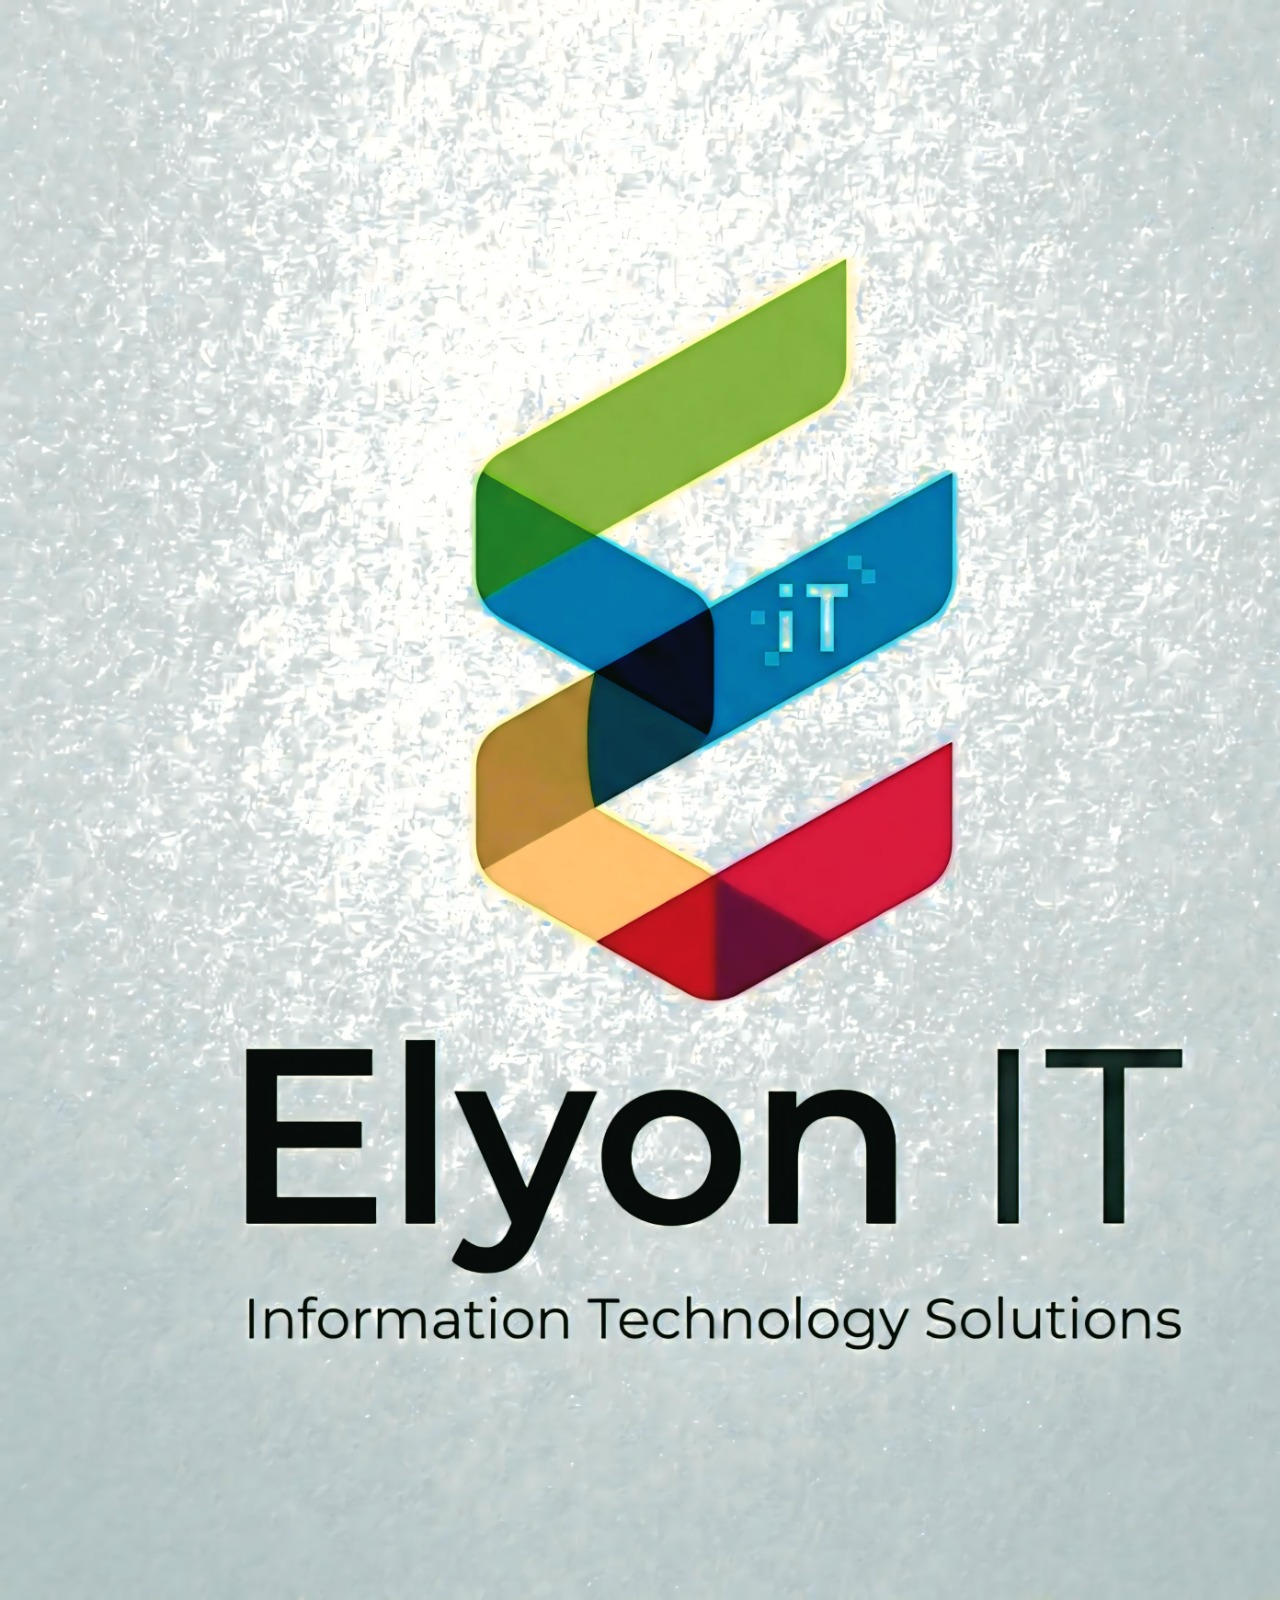
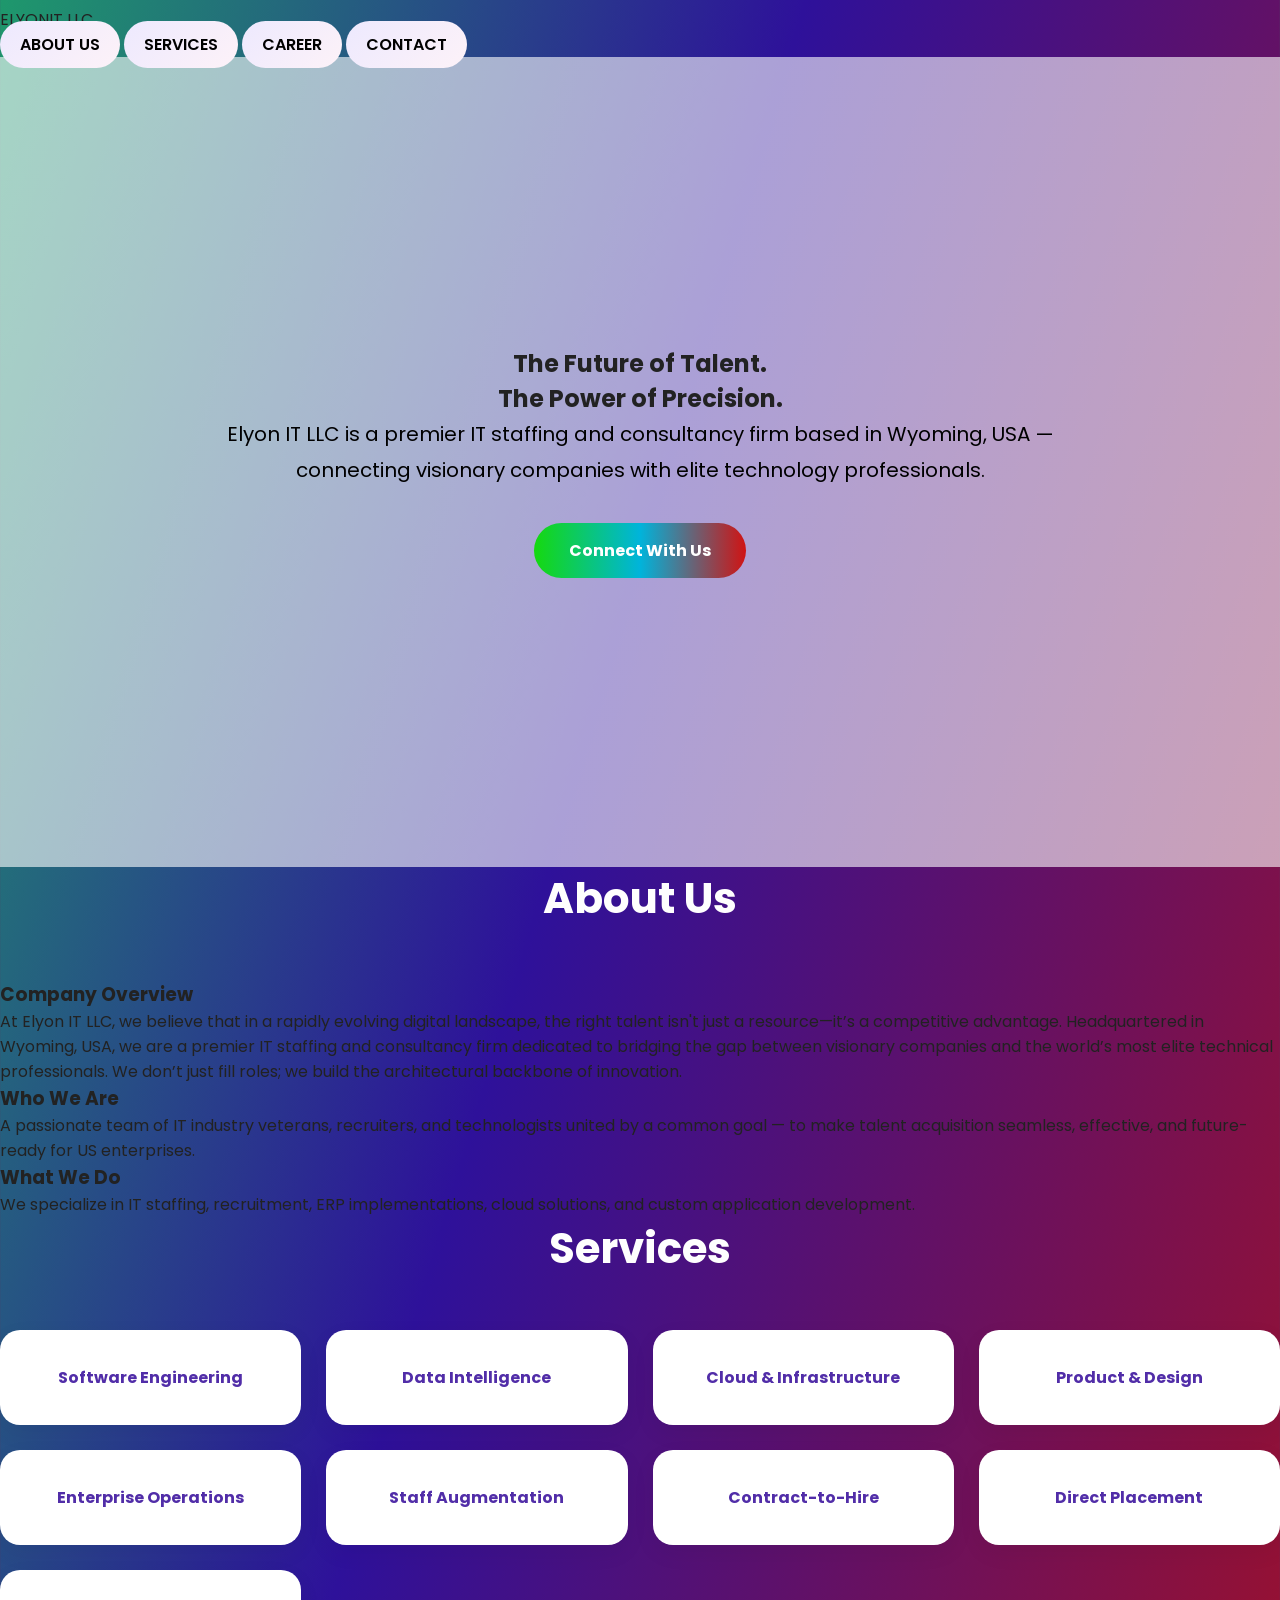
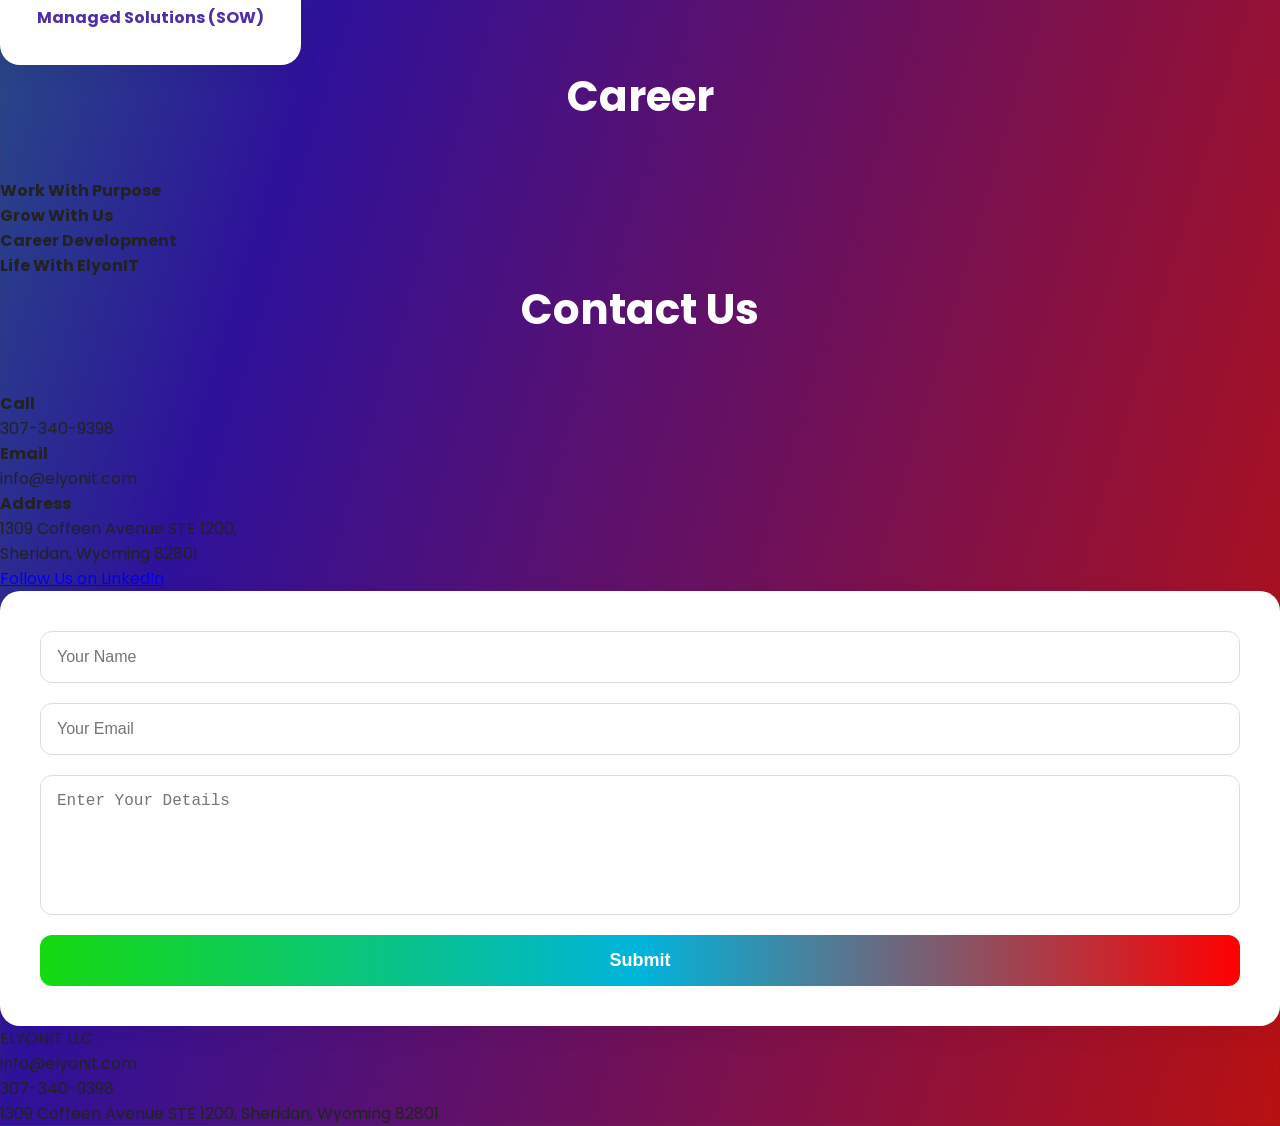
<file: main.html>
<!DOCTYPE html>
<html lang="en">
<head>
  <meta charset="UTF-8" />
  <meta name="viewport" content="width=device-width, initial-scale=1.0"/>
  <title>ELYONIT LLC</title>

  <link rel="stylesheet" href="style.css">

  <link href="https://fonts.googleapis.com/css2?family=Poppins:wght@300;400;500;600;700&display=swap" rel="stylesheet">
</head>

<body>

  <!-- HEADER -->
  <header>

    <div class="logo-container">
      <!-- Replace logo.png with your logo -->
      <img src="relangi.jpeg" alt="ELYONIT Logo">

      <div class="logo-text">
        ELYONIT LLC
      </div>
    </div>

    <nav>
      <a href="#about">ABOUT US</a>
      <a href="#services">SERVICES</a>
      <a href="#career">CAREER</a>
      <a href="#contact">CONTACT</a>
    </nav>

  </header>

  <!-- HERO SECTION -->
  <section class="hero">

    <div class="hero-content">

      <h1>
        The Future of Talent.<br>
        The Power of Precision.
      </h1>

      <p>
        Elyon IT LLC is a premier IT staffing and consultancy firm based in Wyoming, USA — connecting visionary companies with elite technology professionals.
      </p>

      <a href="#contact" class="hero-btn">
        Connect With Us
      </a>

    </div>

  </section>

  <!-- ABOUT -->
  <section id="about">

    <h2 class="section-title">About Us</h2>

    <div class="glass-card">

      <h3>Company Overview</h3>

      <p>
        At Elyon IT LLC, we believe that in a rapidly evolving digital landscape, the right talent isn't just a resource—it’s a competitive advantage.

        Headquartered in Wyoming, USA, we are a premier IT staffing and consultancy firm dedicated to bridging the gap between visionary companies and the world’s most elite technical professionals.

        We don’t just fill roles; we build the architectural backbone of innovation.
      </p>

    </div>

    <div class="glass-card">

      <h3>Who We Are</h3>

      <p>
        A passionate team of IT industry veterans, recruiters, and technologists united by a common goal — to make talent acquisition seamless, effective, and future-ready for US enterprises.
      </p>

    </div>

    <div class="glass-card">

      <h3>What We Do</h3>

      <p>
        We specialize in IT staffing, recruitment, ERP implementations, cloud solutions, and custom application development.
      </p>

    </div>

  </section>

  <!-- SERVICES -->
  <section id="services">

    <h2 class="section-title">Services</h2>

    <div class="services-grid">

      <div class="service-box">
        <h4>Software Engineering</h4>
      </div>

      <div class="service-box">
        <h4>Data Intelligence</h4>
      </div>

      <div class="service-box">
        <h4>Cloud & Infrastructure</h4>
      </div>

      <div class="service-box">
        <h4>Product & Design</h4>
      </div>

      <div class="service-box">
        <h4>Enterprise Operations</h4>
      </div>

      <div class="service-box">
        <h4>Staff Augmentation</h4>
      </div>

      <div class="service-box">
        <h4>Contract-to-Hire</h4>
      </div>

      <div class="service-box">
        <h4>Direct Placement</h4>
      </div>

      <div class="service-box">
        <h4>Managed Solutions (SOW)</h4>
      </div>

    </div>

  </section>

  <!-- CAREER -->
  <section id="career">

    <h2 class="section-title">Career</h2>

    <div class="career-grid">

      <div class="career-box">
        <h4>Work With Purpose</h4>
      </div>

      <div class="career-box">
        <h4>Grow With Us</h4>
      </div>

      <div class="career-box">
        <h4>Career Development</h4>
      </div>

      <div class="career-box">
        <h4>Life With ElyonIT</h4>
      </div>

    </div>

  </section>

  <!-- CONTACT -->
  <section id="contact">

    <h2 class="section-title">Contact Us</h2>

    <div class="contact-grid">

      <div class="contact-box">
        <h4>Call</h4>
        <p>307-340-9398</p>
      </div>

      <div class="contact-box">
        <h4>Email</h4>
        <p>info@elyonit.com</p>
      </div>

      <div class="contact-box">
        <h4>Address</h4>
        <p>
          1309 Coffeen Avenue STE 1200,<br>
          Sheridan, Wyoming 82801
        </p>
      </div>

    </div>

    <div class="linkedin-section">

      <a href="https://www.linkedin.com/company/elyon-it-llc/?lipi=urn%3Ali%3Apage%3Ad_flagship3_company%3B1V7KrajITfmYPexZ091YxA%3D%3D"
         target="_blank"
         class="linkedin-btn">
        Follow Us on LinkedIn
      </a>

    </div>

    <!-- FORM -->
    <div class="contact-form">

      <form>

        <input type="text" placeholder="Your Name">

        <input type="email" placeholder="Your Email">

        <textarea rows="5" placeholder="Enter Your Details"></textarea>

        <button type="submit">Submit</button>

      </form>

    </div>

  </section>

  <!-- FOOTER -->
  <footer>

    <div class="footer-logo">
      ELYONIT LLC
    </div>

    <p>info@elyonit.com</p>

    <p>307-340-9398</p>

    <p>
      1309 Coffeen Avenue STE 1200,
      Sheridan, Wyoming 82801
    </p>

  </footer>

</body>
</html>
</file>
<file: style.css>
/* style.css */

*{
  margin:0;
  padding:0;
  box-sizing:border-box;
}

body{
  font-family:'Poppins', sans-serif;
  background:linear-gradient(to bottom right,#15e751,#2e119a,#b81111);
  color:#222;
}

/* HEADER */

.header{
  width:100%;
  display:flex;
  justify-content:space-between;
  align-items:center;
  padding:18px 8%;
  background:rgba(255,255,255,0.7);
  backdrop-filter:blur(10px);
  position:sticky;
  top:0;
  z-index:1000;
  box-shadow:0 2px 15px rgba(0,0,0,0.08);
}

.logo-section{
  display:flex;
  align-items:center;
  gap:15px;
}

.logo{
  width:70px;
  height:70px;
  object-fit:contain;
}

.company-name{
  font-size:34px;
  font-weight:900;
  font-family:'Poppins', sans-serif;
  color:#00006e;
  letter-spacing:1px;
}

.navbar{
  display:flex;
  gap:25px;
}

nav a{
  text-decoration:none;
  color:#000000;

  font-weight:600;

  padding:12px 20px;

  border-radius:30px;

  background:linear-gradient(
    135deg,
    #ede9fe,
    #fdf2f8
  );

  transition:0.3s;
}

nav a:hover{
  background:linear-gradient(
    135deg,
    #2019e7,
    #35ff02d1
  );

  color:white;
}

/* HERO */

.hero{
  min-height:90vh;
  display:flex;
  align-items:center;
  justify-content:center;
  text-align:center;
  padding:60px 10%;
  background:
  linear-gradient(rgba(255,255,255,0.6),
  rgba(255,255,255,0.6)),
  url('https://images.unsplash.com/photo-1520607162513-77705c0f0d4a?q=80&w=1400&auto=format&fit=crop');
  background-size:cover;
  background-position:center;
}

.hero-content h2{
  font-size:58px;
  color:#0004d6;
  margin-bottom:20px;
}

.hero-content p{
  font-size:20px;
  max-width:850px;
  line-height:1.8;
  margin:auto;
  color:#000000;
}

.hero-btn{
  display:inline-block;
  margin-top:35px;
  padding:15px 35px;
  background:linear-gradient(to right,#15d90f,#00b4db,rgb(208, 19, 19));
  color:white;
  border-radius:50px;
  text-decoration:none;
  font-weight:700;
  transition:0.3s;
}

.hero-btn:hover{
  transform:translateY(-3px);
}

/* SECTIONS */

.section{
  padding:90px 10%;
}

.section-title{
  text-align:center;
  font-size:42px;
  color:#fefefe;
  margin-bottom:50px;
}

.card{
  background:white;
  padding:40px;
  border-radius:20px;
  margin-bottom:30px;
  box-shadow:0 8px 30px rgba(0,0,0,0.06);
}

.card h3{
  color:#7a3cff;
  margin-bottom:15px;
}

.card p{
  line-height:1.9;
  color:#555;
  margin-bottom:20px;
}

/* SERVICES */

.services-grid{
  display:grid;
  grid-template-columns:repeat(auto-fit,minmax(250px,1fr));
  gap:25px;
}

.service-box{
  background:white;
  padding:35px;
  border-radius:20px;
  text-align:center;
  font-weight:700;
  color:#512da8;
  box-shadow:0 8px 25px rgba(0,0,0,0.05);
  transition:0.3s;



  p{
    font-family: 'Poppins', sans-serif; 
    font-weight:400;
    color:#483d3d;
}
}


.service-box:hover{
  transform:translateY(-8px);
}

/* CONTACT */

.contact-container{
  display:grid;
  grid-template-columns:1fr 1fr;
  gap:40px;
}

.contact-info,
.contact-form{
  background:white;
  padding:40px;
  border-radius:20px;
  box-shadow:0 8px 25px rgba(0,0,0,0.05);
}

.contact-info p{
  margin-top:18px;
  line-height:1.8;
}

.linkedin-box{
  margin-top:30px;
}

.linkedin-box a{
  text-decoration:none;
  color:white;
  background:#0077b5;
  padding:12px 25px;
  border-radius:40px;
  display:inline-block;
  font-weight:600;
}

.contact-form form{
  display:flex;
  flex-direction:column;
}

.contact-form input,
.contact-form textarea{
  margin-bottom:20px;
  padding:16px;
  border:1px solid #ddd;
  border-radius:12px;
  font-size:16px;
}

.contact-form textarea{
  min-height:140px;
  resize:none;
}

.contact-form button{
  padding:15px;
  border:none;
  border-radius:12px;
  background:linear-gradient(to right,#15d90f,#00b4db,red);
  color:white;
  font-size:18px;
  font-weight:700;
  cursor:pointer;
}

/* FOOTER */

.footer{
  background:#f6f0ff;
  padding:40px 10%;
  display:flex;
  justify-content:space-between;
  align-items:center;
  flex-wrap:wrap;
}

.footer-logo{
  display:flex;
  align-items:center;
  gap:15px;
}

.footer-logo img{
  width:60px;
}

.footer-logo h2{
  color:#512da8;
}

.footer-info p{
  margin:10px 0;
  color:#444;
}



/* =========================
   RESPONSIVE MOBILE DESIGN
========================= */

@media screen and (max-width: 1024px){

    .hero-content h2{
        font-size:48px;
    }

    .section{
        padding:70px 6%;
    }

}

@media screen and (max-width: 768px){

    .header{
        flex-direction:column;
        align-items:center;
        padding:15px 5%;
    }

    .logo-section{
        flex-direction:column;
        text-align:center;
    }

    .company-name{
        font-size:28px;
    }

    .navbar{
        width:100%;
        justify-content:center;
        flex-wrap:wrap;
        gap:12px;
        margin-top:15px;
    }

    .navbar a{
        font-size:14px;
        padding:10px 14px;
        background:white;
        border-radius:30px;
        box-shadow:0 4px 10px rgba(0,0,0,0.08);
    }

    .hero{
        min-height:75vh;
        padding:60px 5%;
    }

    .hero-content h2{
        font-size:34px;
        line-height:1.3;
    }

    .hero-content p{
        font-size:16px;
        line-height:1.7;
    }

    .hero-btn{
        padding:14px 28px;
        font-size:15px;
    }

    .section-title{
        font-size:32px;
    }

    .card{
        padding:25px;
    }

    .services-grid{
        grid-template-columns:1fr;
    }

    .contact-container{
        grid-template-columns:1fr;
    }

    .contact-form input,
    .contact-form textarea{
        font-size:15px;
    }

    .footer{
        flex-direction:column;
        text-align:center;
        gap:20px;
    }

}

@media screen and (max-width: 480px){

    .hero-content h2{
        font-size:28px;
    }

    .hero-content p{
        font-size:15px;
    }

    .company-name{
        font-size:24px;
    }

    .logo{
        width:60px;
        height:60px;
    }

    .section{
        padding:60px 5%;
    }

    .section-title{
        font-size:28px;
    }

    .service-box{
        padding:25px;
        font-size:15px;
    }

    .contact-info,
    .contact-form{
        padding:25px;
    }

}
</file>
